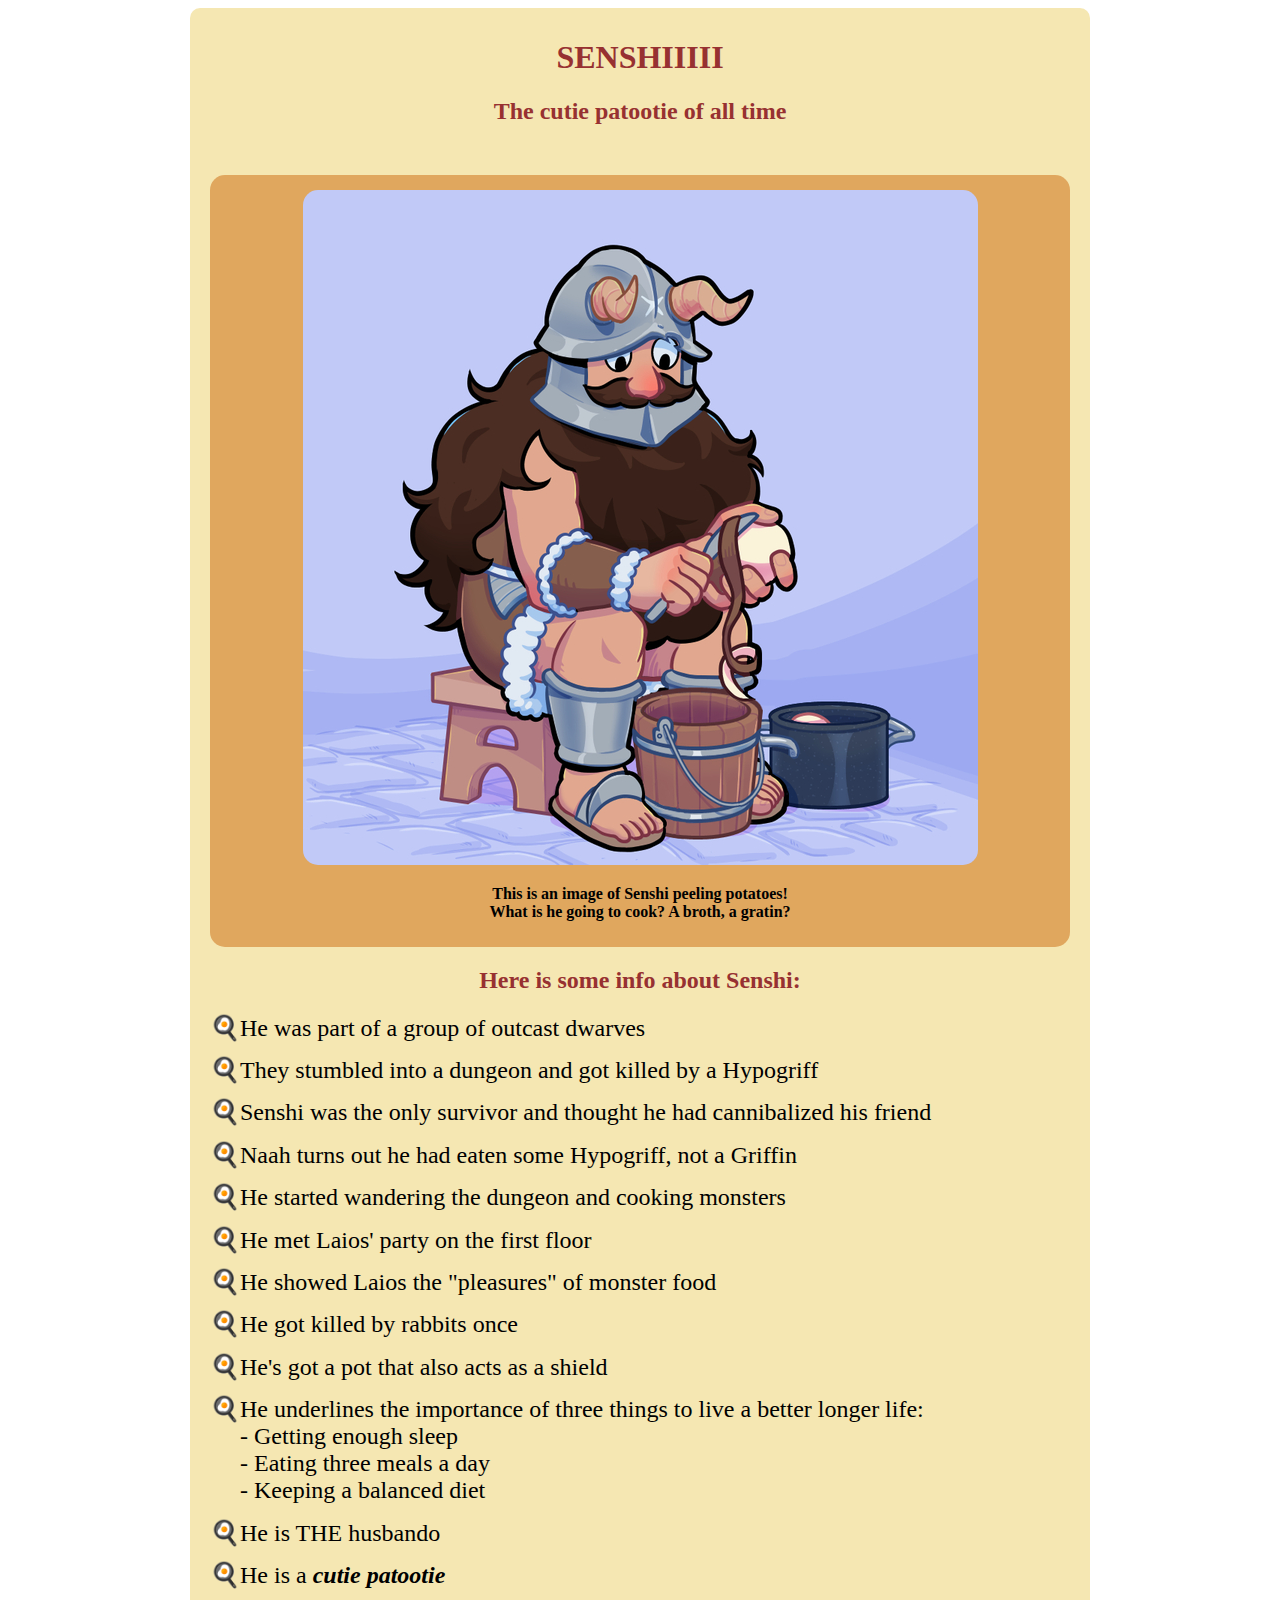
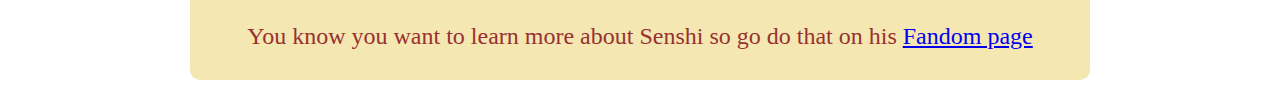
<file: index.html>
<!DOCTYPE html>
<html>
	<head>
		<title>Dungeon Meshi fanpages</title>
		<script>
function onload_func(){
	window.location.replace("senshi.html");
}
		</script>
	</head>
	<body onload="onload_func()">
		<p>redirecting to another page...</p>
	</body>
</file>
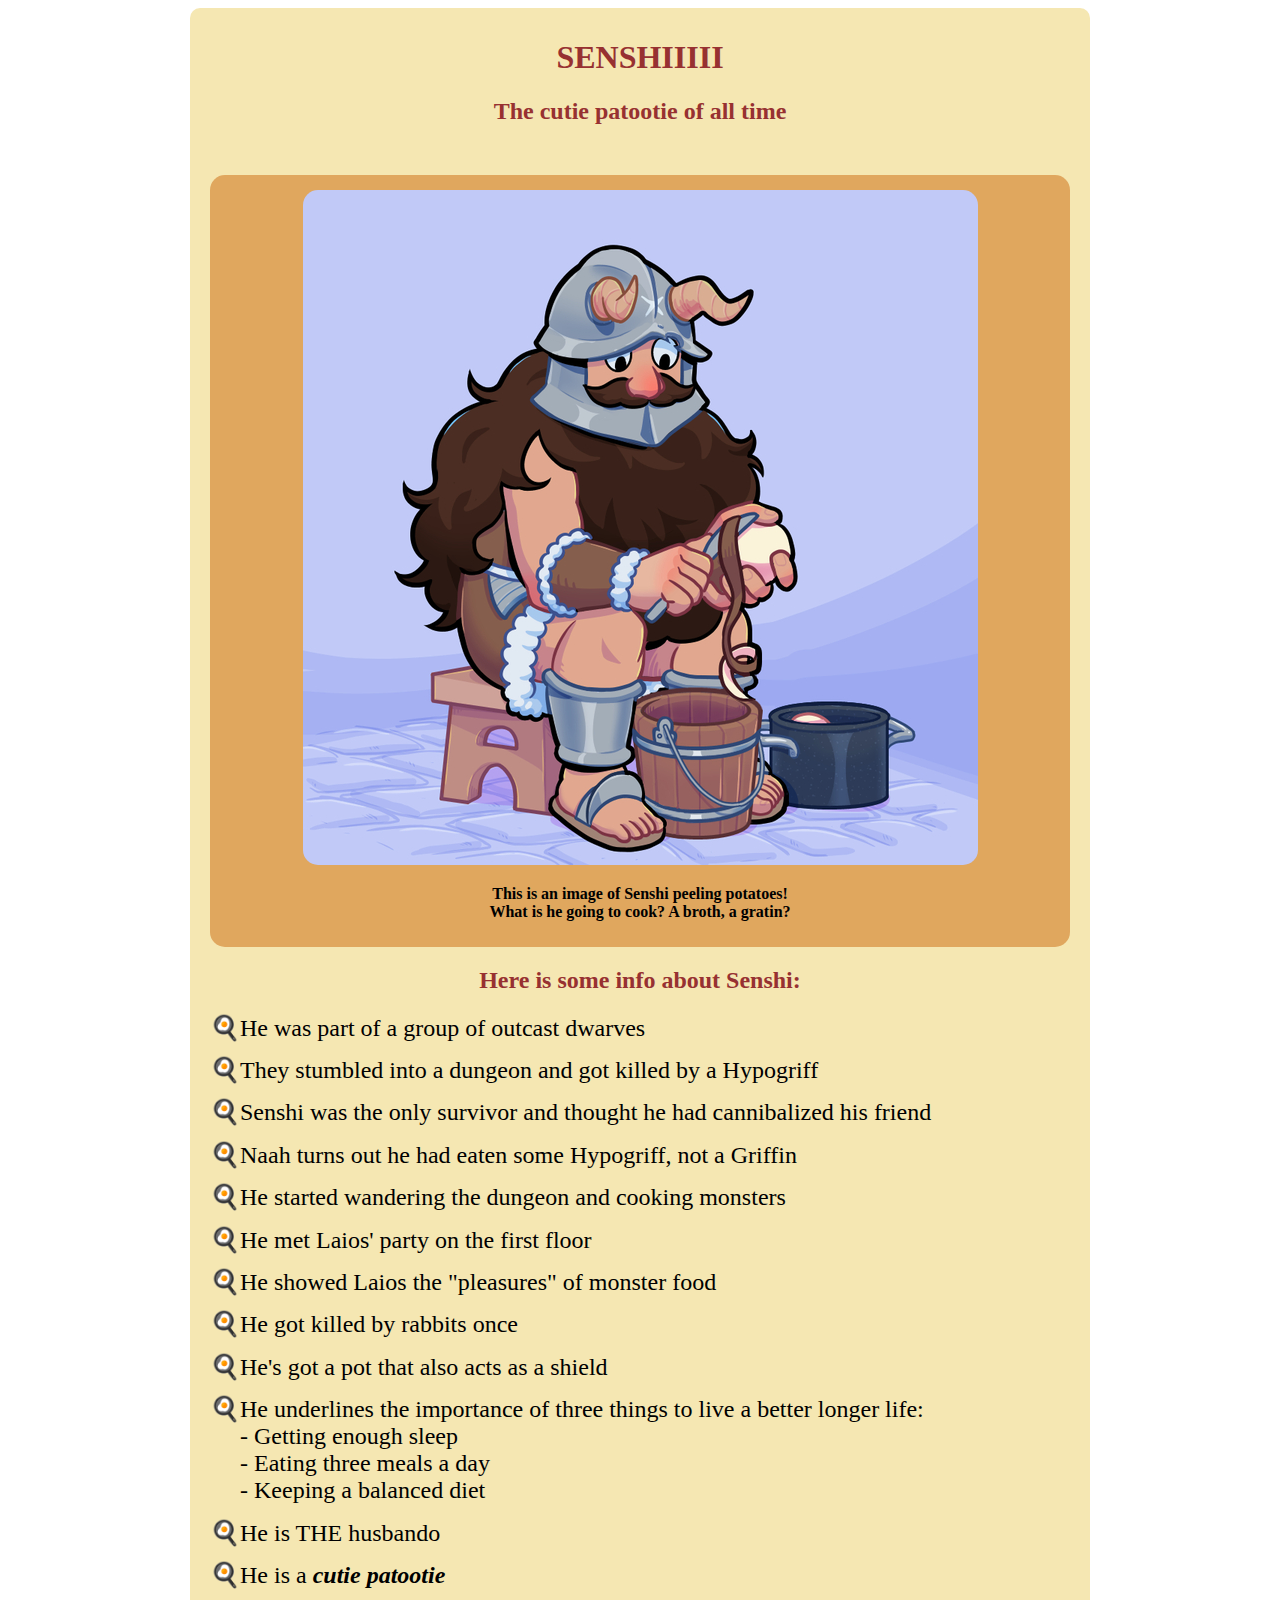
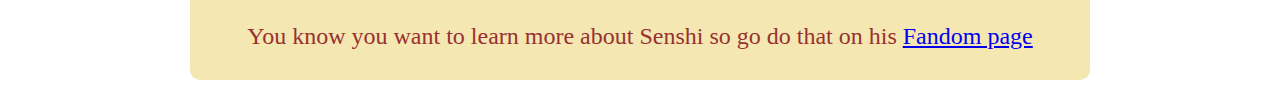
<file: senshi.html>
<!DOCTYPE html>
<html>
  <head>
    <title>Everybody Loves Senshi</title>
    <meta charset="utf-8" />
    <link rel="stylesheet" href="styles.css" />
    <meta name="viewport" content="width=device-width , initial-scale=1.0" />
    <description content="Senshi loves cooking, he's really nice, he thinks Chilchuck is a kiddo, he is a cutie patootie aaaaa omg!!! Senshi is a dwarf character from Dungeon Meshi, a manga written by Ryoko Kui adapted into anime by Studio Trigger" />
  </head>
  <body>
    <header>
      <h1 id="title">SENSHIIIII</h1>
      <h2 id='title-desc'>The cutie patootie of all time</h3>
    </header>
    <main id="main">
      <div id="img-div" class="img-div">
        <img id="image" class="image" src="Images/Senshi_cutie.jpg" />
        <div id="img-caption"><p>This is an image of Senshi peeling potatoes! <br /> What is he going to cook? A broth, a gratin?</p></div>
      </div>
      <h2 id="tribute-content">Here is some info about Senshi:</h2>
      <ul style="font-size: 150%; margin:0 10px;">
        <li>He was part of a group of outcast dwarves</li>
        <li>They stumbled into a dungeon and got killed by a Hypogriff</li>
        <li>Senshi was the only survivor and thought he had cannibalized his friend</li>
        <li>Naah turns out he had eaten some Hypogriff, not a Griffin</li>
        <li>He started wandering the dungeon and cooking monsters</li>
        <li>He met Laios' party on the first floor</li>
        <li>He showed Laios the "pleasures" of monster food</li>
        <li>He got killed by rabbits once</li>
        <li>He's got a pot that also acts as a shield</li>
        <li>He underlines the importance of three things to live a better longer life:<br>
        - Getting enough sleep<br>
        - Eating three meals a day<br>
        - Keeping a balanced diet
        <li>He is THE husbando</li>
        <li>He is a <i><b>cutie patootie</b></i></li>        
      </ul>
    </main>
    <footer>
      <p id="tribute-info">You know you want to learn more about Senshi so go do that on his <a id="tribute-link" href="https://delicious-in-dungeon.fandom.com/wiki/Senshi" target="_blank">Fandom page</a></p>
    </footer>
  </body>
</html>
</file>
<file: styles.css>
header , footer{
  text-align:center;
  background-color:#F5E7B2;
  color:#973131;
  padding-top: 10px;
  padding-bottom:30px;
}

header{
  border-radius:10px 10px 0 0;
}

footer{
  border-radius:0 0 10px 10px;
}
main{
  background-color:#F5E7B2;
  margin:0 10px;
  padding-bottom:10px;
}
header , footer , main{
  max-width:900px;
  margin:auto;
}



.img-div{
  background-color:#E0A75E;
  margin:0 20px 20px 20px;
  padding:10px;
  border-radius:15px;
  color:black;
  font-weight:bold;
  text-align:center;
}

.image{
  margin-top:5px;
  max-width:100%;
  height:auto;
  border-radius:15px;
}

h2{
  text-align:center;
  color:#973131;
}

footer > p{
  text-align:center;
  color:#973131;
  font-size:150%;
  margin:0 10px;
}

li{
  list-style-type: '\1F373';
  margin-bottom:0.6em;
}
</file>
